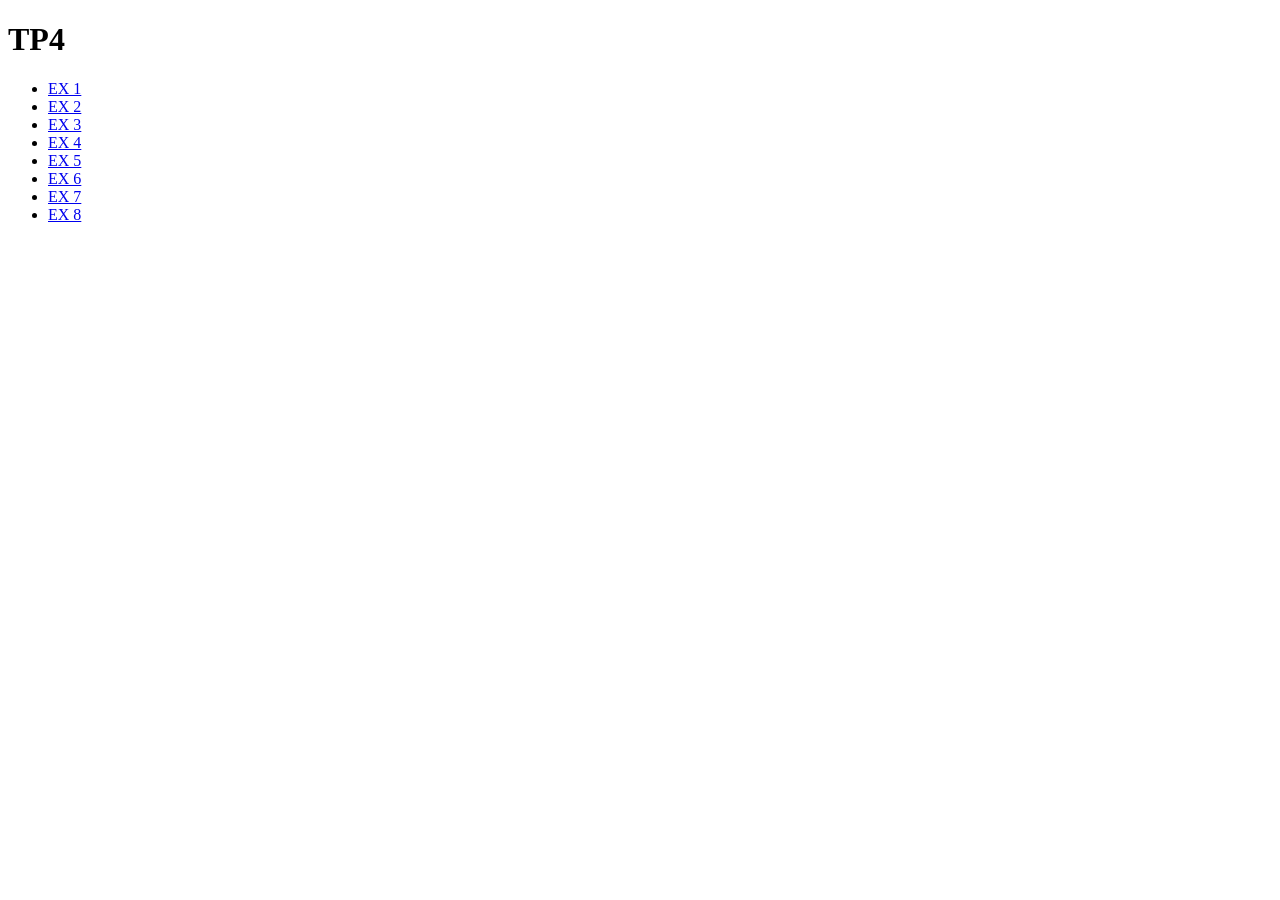
<file: Web_TP/Web_TP4/index.html>
<!DOCTYPE html>
<html lang="en">

<head>
    <meta charset="UTF-8">
    <meta name="viewport" content="width=device-width, initial-scale=1.0">
    <title>TP4</title>
</head>

<body>
    <h1>TP4</h1>
    <ul>
        <li><a href="Ex1/index1.html" target="_blank">EX 1</a></li>
        <li><a href="Ex2/Index2.html" target="_blank">EX 2</a></li>
        <li><a href="EX3/index3.html" target="_blank">EX 3</a></li>
        <li><a href="EX4/index4.html" target="_blank">EX 4</a></li>
        <li><a href="EX5/index5.html" target="_blank">EX 5</a></li>
        <li><a href="EX6/index6.html" target="_blank">EX 6</a></li>
        <li><a href="EX7/index7.html" target="_blank">EX 7</a></li>
        <li><a href="EX8/index8.html" target="_blank">EX 8</a></li>
    </ul>
</body>

</html>
</file>
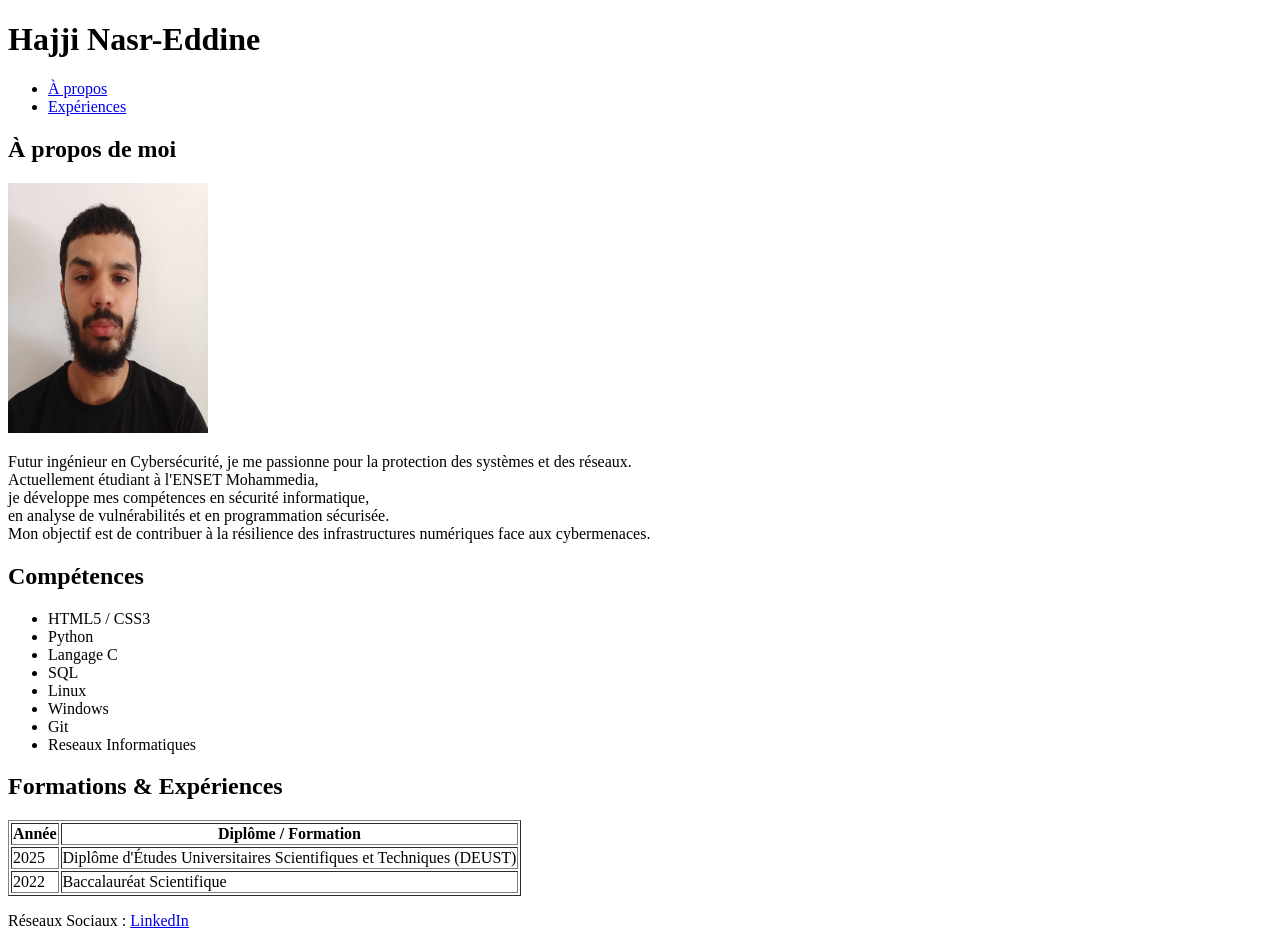
<file: Web_TP/Web_TP1,2,3/TP1.html>
<!DOCTYPE html>
<html lang="fr">
<head>
    <meta charset="UTF-8">
    <meta name="viewport" content="width=device-width, initial-scale=1.0">
    <title>Mon Portfolio</title>
</head>
<body>
    <header>
        <h1>Hajji Nasr-Eddine</h1>
        <nav>
            <ul>
                <li><a href="#propos">À propos</a></li>
                <li><a href="#experiences">Expériences</a></li>
            </ul>
        </nav>
    </header>

    <main>
        <section id="propos">
            <h2>À propos de moi</h2>
            <img src="images/956-17504328185956095869938373495084.jpg" alt="Photo de moi" width="200" height="250">
            <p>Futur ingénieur en Cybersécurité, je me passionne pour la protection des systèmes et des réseaux. <br> Actuellement étudiant à l'ENSET Mohammedia, <br> je développe mes compétences en sécurité informatique, <br> en analyse de vulnérabilités et en programmation sécurisée. <br> Mon objectif est de contribuer à la résilience des infrastructures numériques face aux cybermenaces.</p>
        </section>

        <section id="competences">
            <h2>Compétences</h2>
            <ul>
                <li>HTML5 / CSS3</li>
                <li>Python</li>
                <li>Langage C</li>
                <li>SQL</li>
                <li>Linux</li>
                <li>Windows</li>
                <li>Git</li>
                <li>Reseaux Informatiques</li>
            </ul>
        </section>

        <section id="experiences">
            <h2>Formations & Expériences</h2>
            <table border="1">
                <tr>
                    <th>Année</th>
                    <th>Diplôme / Formation</th>
                </tr>
                <tr>
                    <td>2025</td>
                    <td>Diplôme d'Études Universitaires Scientifiques et Techniques (DEUST)</td>
                </tr>
                <tr>
                    <td>2022</td>
                    <td>Baccalauréat Scientifique</td>
                </tr>
            </table>
        </section>
    </main>

    <footer>
        <p>Réseaux Sociaux :
            <a href="https://www.linkedin.com/in/nasr-eddine-hajji-37b36437b" target="_blank" rel="noopener">LinkedIn</a>
        </p>
    </footer>
</body>
</html>
</file>
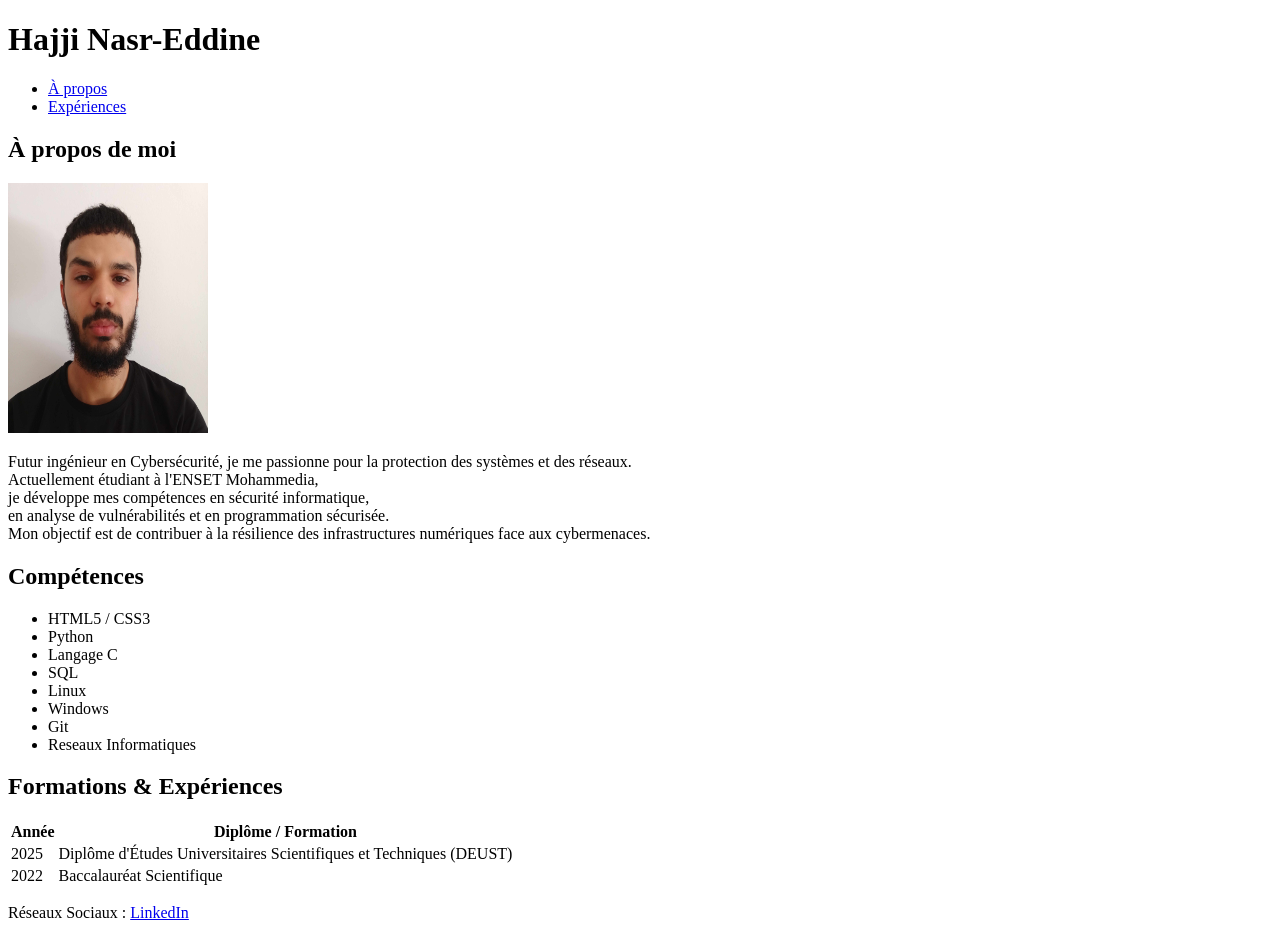
<file: Web_TP/Web_TP1,2,3/TP 1/TP1.html>
<!DOCTYPE html>
<html lang="fr">
<head>
    <meta charset="UTF-8">
    <meta name="viewport" content="width=device-width, initial-scale=1.0">
    <title>Mon Portfolio</title>
</head>
<body>
    <header>
        <h1>Hajji Nasr-Eddine</h1>
        <nav>
            <ul>
                <li><a href="#propos">À propos</a></li>
                <li><a href="#experiences">Expériences</a></li>
            </ul>
        </nav>
    </header>

    <main>
        <section id="propos">
            <h2>À propos de moi</h2>
            <img src="images/956-17504328185956095869938373495084.jpg" alt="Photo de moi" width="200" height="250">
            <p>Futur ingénieur en Cybersécurité, je me passionne pour la protection des systèmes et des réseaux. <br> Actuellement étudiant à l'ENSET Mohammedia, <br> je développe mes compétences en sécurité informatique, <br> en analyse de vulnérabilités et en programmation sécurisée. <br> Mon objectif est de contribuer à la résilience des infrastructures numériques face aux cybermenaces.</p>
        </section>

        <section id="competences">
            <h2>Compétences</h2>
            <ul>
                <li>HTML5 / CSS3</li>
                <li>Python</li>
                <li>Langage C</li>
                <li>SQL</li>
                <li>Linux</li>
                <li>Windows</li>
                <li>Git</li>
                <li>Reseaux Informatiques</li>
            </ul>
        </section>

        <section id="experiences">
            <h2>Formations & Expériences</h2>
            <table>
                <tr>
                    <th>Année</th>
                    <th>Diplôme / Formation</th>
                </tr>
                <tr>
                    <td>2025</td>
                    <td>Diplôme d'Études Universitaires Scientifiques et Techniques (DEUST)</td>
                </tr>
                <tr>
                    <td>2022</td>
                    <td>Baccalauréat Scientifique</td>
                </tr>
            </table>
        </section>
    </main>

    <footer>
        <p>Réseaux Sociaux :
            <a href="https://www.linkedin.com/in/nasr-eddine-hajji-37b36437b" target="_blank" rel="noopener">LinkedIn</a>
        </p>
    </footer>
</body>
</html>
</file>
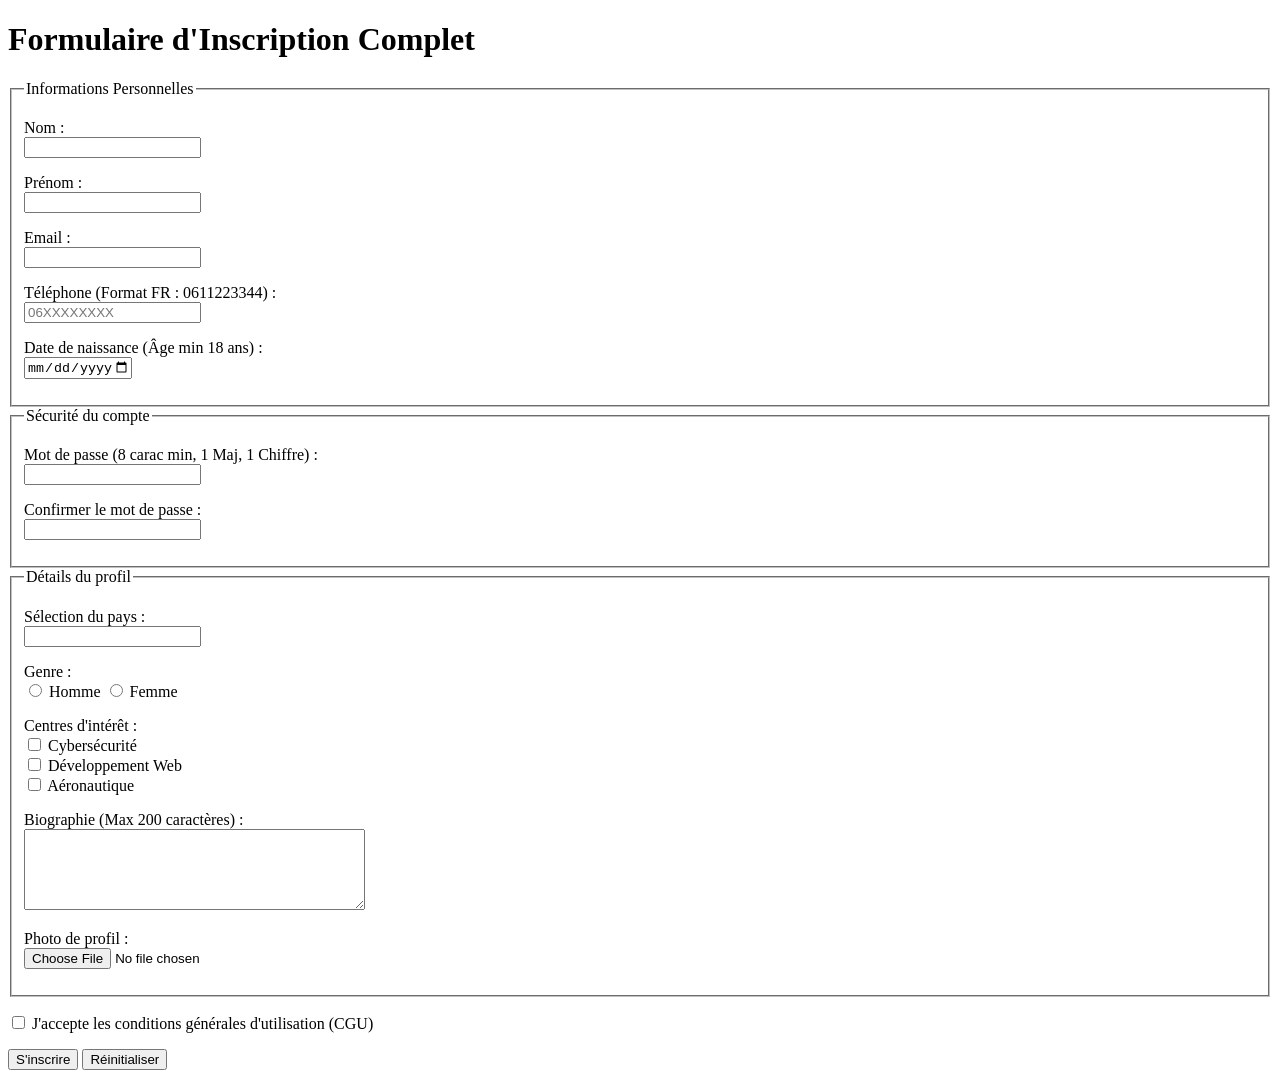
<file: Web_TP/Web_TP1,2,3/TP 2/TP2.html>
<!DOCTYPE html>
<html lang="fr">
<head>
    <meta charset="UTF-8">
    <title>Formulaire d'Inscription</title>
</head>
<body>

    <h1>Formulaire d'Inscription Complet</h1>

    <form method="get" enctype="multipart/form-data">
        
        <fieldset>
            <legend>Informations Personnelles</legend>
            
            <p>
                <label for="nom">Nom :</label><br>
                <input type="text" id="nom" required autocomplete="family-name">
            </p>

            <p>
                <label for="prenom">Prénom :</label><br>
                <input type="text" id="prenom" required autocomplete="given-name">
            </p>

            <p>
                <label for="email">Email :</label><br>
                <input type="email" id="email" required autocomplete="email">
            </p>

            <p>
                <label for="tel">Téléphone (Format FR : 0611223344) :</label><br>
                <input type="tel" id="tel" pattern="0[1-9][0-9]{8}" required placeholder="06XXXXXXXX">
            </p>

            <p>
                <label for="naissance">Date de naissance (Âge min 18 ans) :</label><br>
                <input type="date" id="naissance" max="2008-12-31" required>
            </p>
        </fieldset>

        <fieldset>
            <legend>Sécurité du compte</legend>
            <p>
                <label for="pass">Mot de passe (8 carac min, 1 Maj, 1 Chiffre) :</label><br>
                <input type="password" id="pass" 
                       pattern="(?=.*\d)(?=.*[A-Z]).{8,}" 
                       title="Le mot de passe doit contenir au moins 8 caractères, une majuscule et un chiffre"
                       required>
            </p>
            <p>
                <label for="confirm">Confirmer le mot de passe :</label><br>
                <input type="password" id="confirm" required>
            </p>
        </fieldset>

        <fieldset>
            <legend>Détails du profil</legend>
            
            <p>
                <label for="pays">Sélection du pays :</label><br>
                <input list="countries" id="pays" required>
                <datalist id="countries">
                    <option value="Maroc">
                    <option value="France">
                    <option value="Canada">
                    <option value="algeria">
                    <option value="tunisia">
                    <option value="senegal">

                    </option>
                </datalist>
            </p>

            <p>
                <label>Genre :</label><br>
                <input type="radio" id="homme" value="H" required> 
                <label for="homme">Homme</label>
                <input type="radio" id="femme" value="F"> 
                <label for="femme">Femme</label>
            </p>

            <p>
                <label>Centres d'intérêt :</label><br>
                <input type="checkbox" id="cyber" > <label for="cyber">Cybersécurité</label><br>
                <input type="checkbox" id="web" > <label for="web">Développement Web</label><br>
                <input type="checkbox" id="pilot" > <label for="pilot">Aéronautique</label>
            </p>

            <p>
                <label for="bio">Biographie (Max 200 caractères) :</label><br>
                <textarea id="bio" maxlength="200" rows="5" cols="40"></textarea>
            </p>

            <p>
                <label for="photo">Photo de profil :</label><br>
                <input type="file" id="photo" accept="image/*">
            </p>
        </fieldset>

        <p>
            <input type="checkbox" id="cgu" required>
            <label for="cgu">J'accepte les conditions générales d'utilisation (CGU)</label>
        </p>

        <p>
            <button type="submit">S'inscrire</button>
            <button type="reset">Réinitialiser</button>
        </p>

    </form>

</body>
</html>
</file>
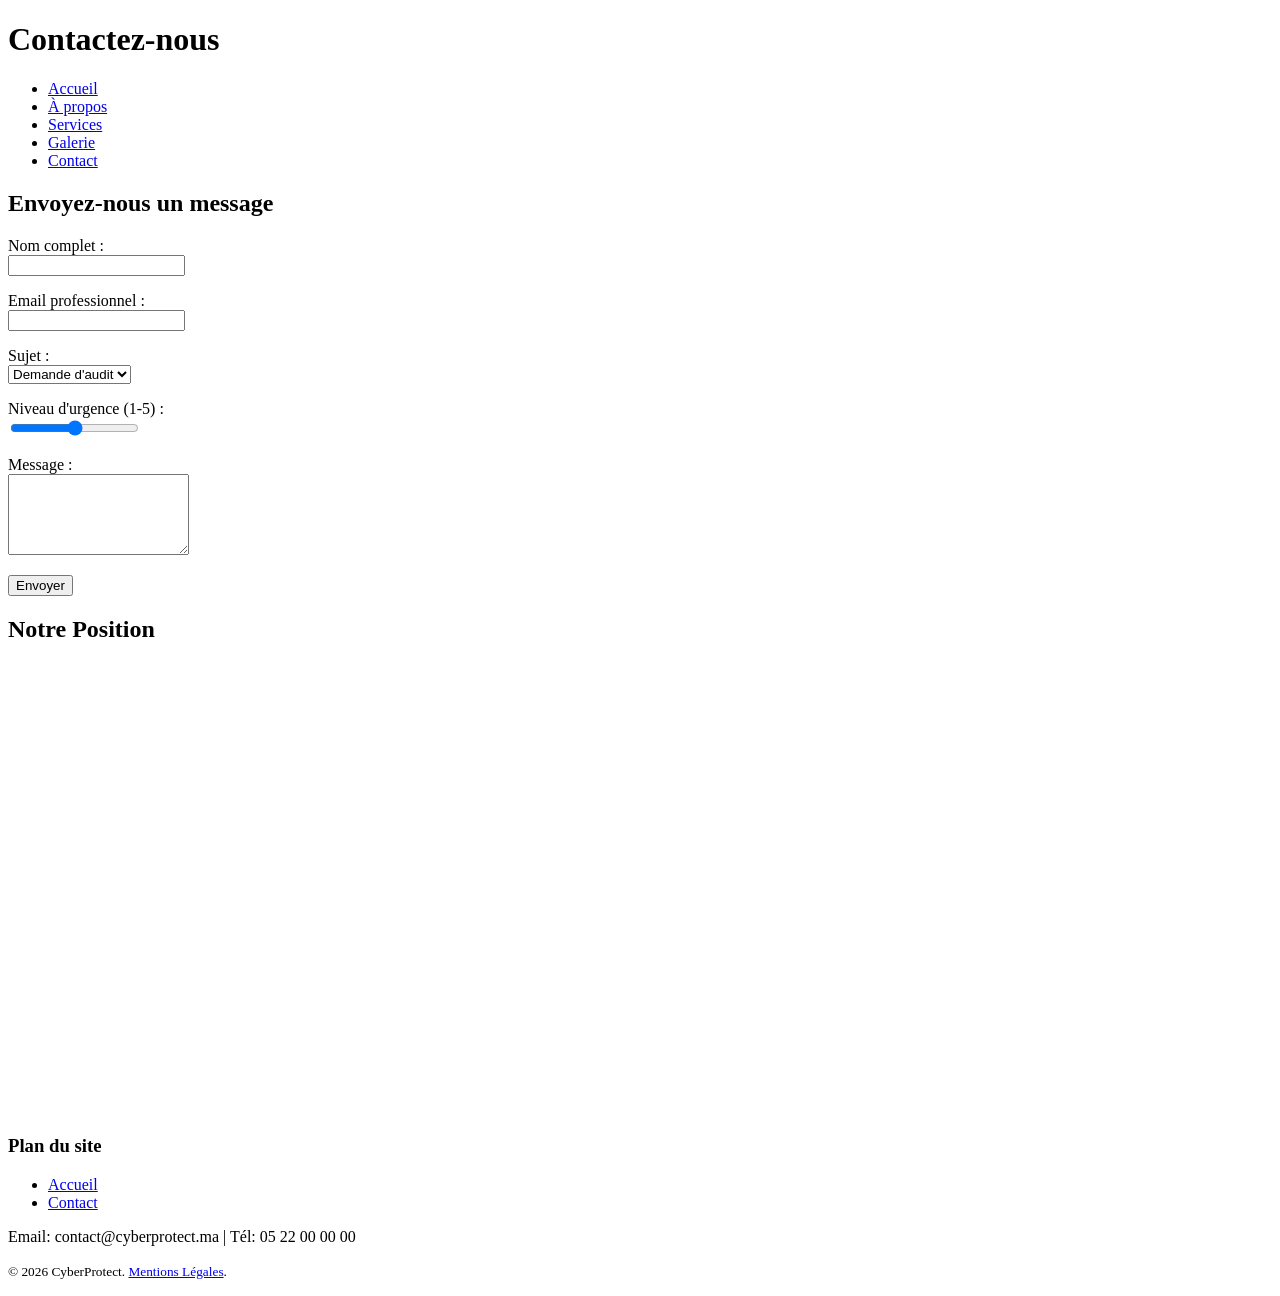
<file: Web_TP/Web_TP1,2,3/TP 3/contact.html>
<!DOCTYPE html>
<html lang="fr">
<head>
    <meta charset="UTF-8">
    <meta name="viewport" content="width=device-width, initial-scale=1.0">
    <title>Contact - CyberProtect</title>
</head>
<body>
    <header>
        <h1>Contactez-nous</h1>
        <nav>
            <ul>
                <li><a href="index.html">Accueil</a></li>
                <li><a href="about.html">À propos</a></li>
                <li><a href="services.html">Services</a></li>
                <li><a href="gallery.html">Galerie</a></li>
                <li><a href="contact.html">Contact</a></li>
            </ul>
        </nav>
    </header>

    <main>
        <section>
            <h2>Envoyez-nous un message</h2>
            <form action="#" method="GET">
                <p>
                    <label for="nom">Nom complet :</label><br>
                    <input type="text" id="nom" name="nom" required>
                </p>
                <p>
                    <label for="email">Email professionnel :</label><br>
                    <input type="email" id="email" name="email" required>
                </p>
                <p>
                    <label for="sujet">Sujet :</label><br>
                    <select id="sujet" name="sujet">
                        <option value="audit">Demande d'audit</option>
                        <option value="dev">Projet Web</option>
                        <option value="autre">Autre</option>
                    </select>
                </p>
                <p>
                    <label for="urgence">Niveau d'urgence (1-5) :</label><br>
                    <input type="range" id="urgence" name="urgence" min="1" max="5">
                </p>
                <p>
                    <label for="message">Message :</label><br>
                    <textarea id="message" name="message" rows="5" required></textarea>
                </p>
                <button type="submit">Envoyer</button>
            </form>
        </section>

        <section>
            <h2>Notre Position</h2>
            <iframe 
    src="https://maps.google.com/maps?q=ENSET%20Mohammedia&t=&z=15&ie=UTF8&iwloc=&output=embed" 
    width="800" 
    height="450" 
    style="border:0; width: 100%; max-width: 800px;" 
    allowfullscreen="" 
    loading="lazy">
</iframe>
        </section>
    </main>

    <footer>
        <h3>Plan du site</h3>
        <ul>
            <li><a href="index.html">Accueil</a></li>
            <li><a href="contact.html">Contact</a></li>
        </ul>
        <p>Email: contact@cyberprotect.ma | Tél: 05 22 00 00 00</p>
        <p><small>&copy; 2026 CyberProtect. <a href="mentions-legales.html">Mentions Légales</a>.</small></p>
    </footer>
</body>
</html>
</file>
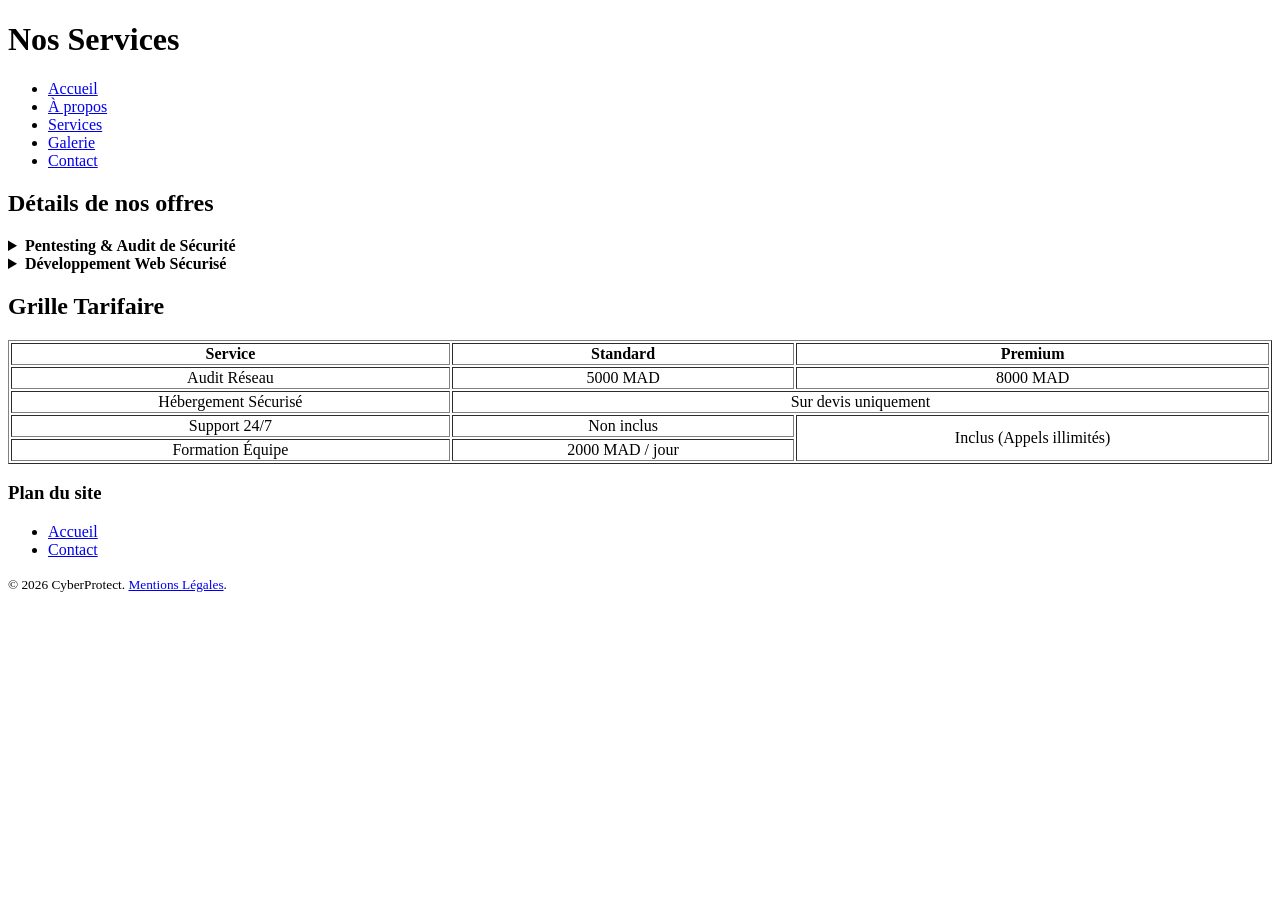
<file: Web_TP/Web_TP1,2,3/TP 3/services.html>
<!DOCTYPE html>
<html lang="fr">
<head>
    <meta charset="UTF-8">
    <meta name="viewport" content="width=device-width, initial-scale=1.0">
    <title>Services & Tarifs - CyberProtect</title>
</head>
<body>
    <header>
        <h1>Nos Services</h1>
        <nav>
            <ul>
                <li><a href="index.html">Accueil</a></li>
                <li><a href="about.html">À propos</a></li>
                <li><a href="services.html">Services</a></li>
                <li><a href="gallery.html">Galerie</a></li>
                <li><a href="contact.html">Contact</a></li>
            </ul>
        </nav>
    </header>

    <main>
        <section>
            <h2>Détails de nos offres</h2>
            <details>
                <summary><strong>Pentesting & Audit de Sécurité</strong></summary>
                <p>Simulation de cyberattaques pour identifier les vulnérabilités de vos applications web et réseaux.</p>
            </details>
            <details>
                <summary><strong>Développement Web Sécurisé</strong></summary>
                <p>Création de plateformes sur-mesure respectant les normes de sécurité les plus strictes.</p>
            </details>
        </section>

        <section>
            <h2>Grille Tarifaire</h2>
            <table border="1" style="width:100%; text-align:center;">
                <thead>
                    <tr>
                        <th>Service</th>
                        <th>Standard</th>
                        <th>Premium</th>
                    </tr>
                </thead>
                <tbody>
                    <tr>
                        <td>Audit Réseau</td>
                        <td>5000 MAD</td>
                        <td>8000 MAD</td>
                    </tr>
                    <tr>
                        <td>Hébergement Sécurisé</td>
                        <td colspan="2">Sur devis uniquement</td>
                    </tr>
                    <tr>
                        <td>Support 24/7</td>
                        <td>Non inclus</td>
                        <td rowspan="2">Inclus (Appels illimités)</td>
                    </tr>
                    <tr>
                        <td>Formation Équipe</td>
                        <td>2000 MAD / jour</td>
                    </tr>
                </tbody>
            </table>
        </section>
    </main>

    <footer>
        <h3>Plan du site</h3>
        <ul>
            <li><a href="index.html">Accueil</a></li>
            <li><a href="contact.html">Contact</a></li>
        </ul>
        <p><small>&copy; 2026 CyberProtect. <a href="mentions-legales.html">Mentions Légales</a>.</small></p>
    </footer>
</body>
</html>
</file>
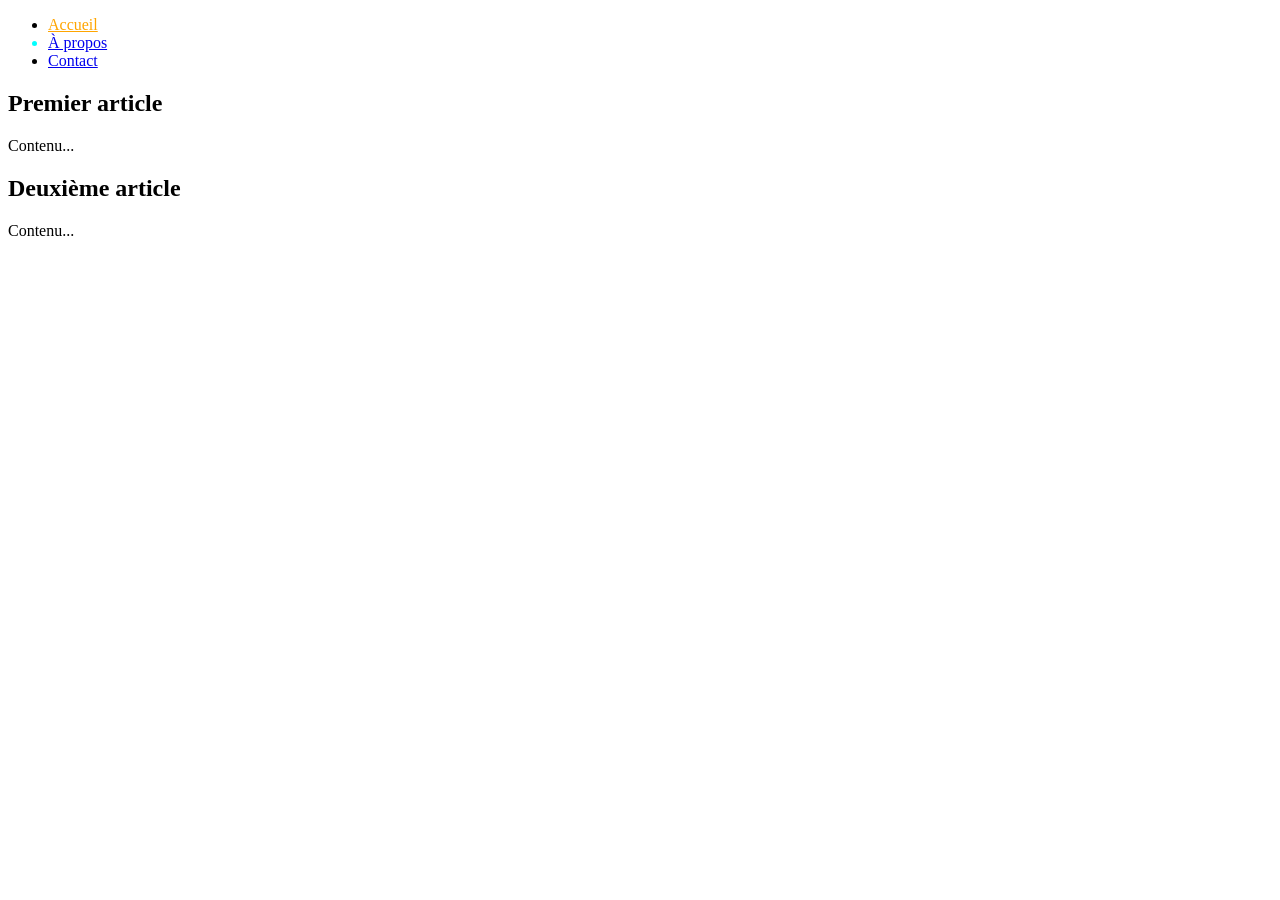
<file: Web_TP/Web_TP4/Ex1/index1.html>
<!DOCTYPE html>
<html lang="en">

<head>
    <meta charset="UTF-8">
    <meta name="viewport" content="width=device-width, initial-scale=1.0">
    <title>Document</title>
    <link rel="stylesheet" href="style.css">
</head>

<body>
    <nav class="main-nav">
        <ul>
            <li><a href="/" class="active">Accueil</a></li>
            <li><a href="/about">À propos</a></li>
            <li><a href="/contact">Contact</a></li>
        </ul>
    </nav>

    <main>
        <article class="post featured">
            <h2>Premier article</h2>
            <p>Contenu...</p>
        </article>

        <article class="post">
            <h2>Deuxième article</h2>
            <p>Contenu...</p>
        </article>
    </main>
</body>

</html>
</file>
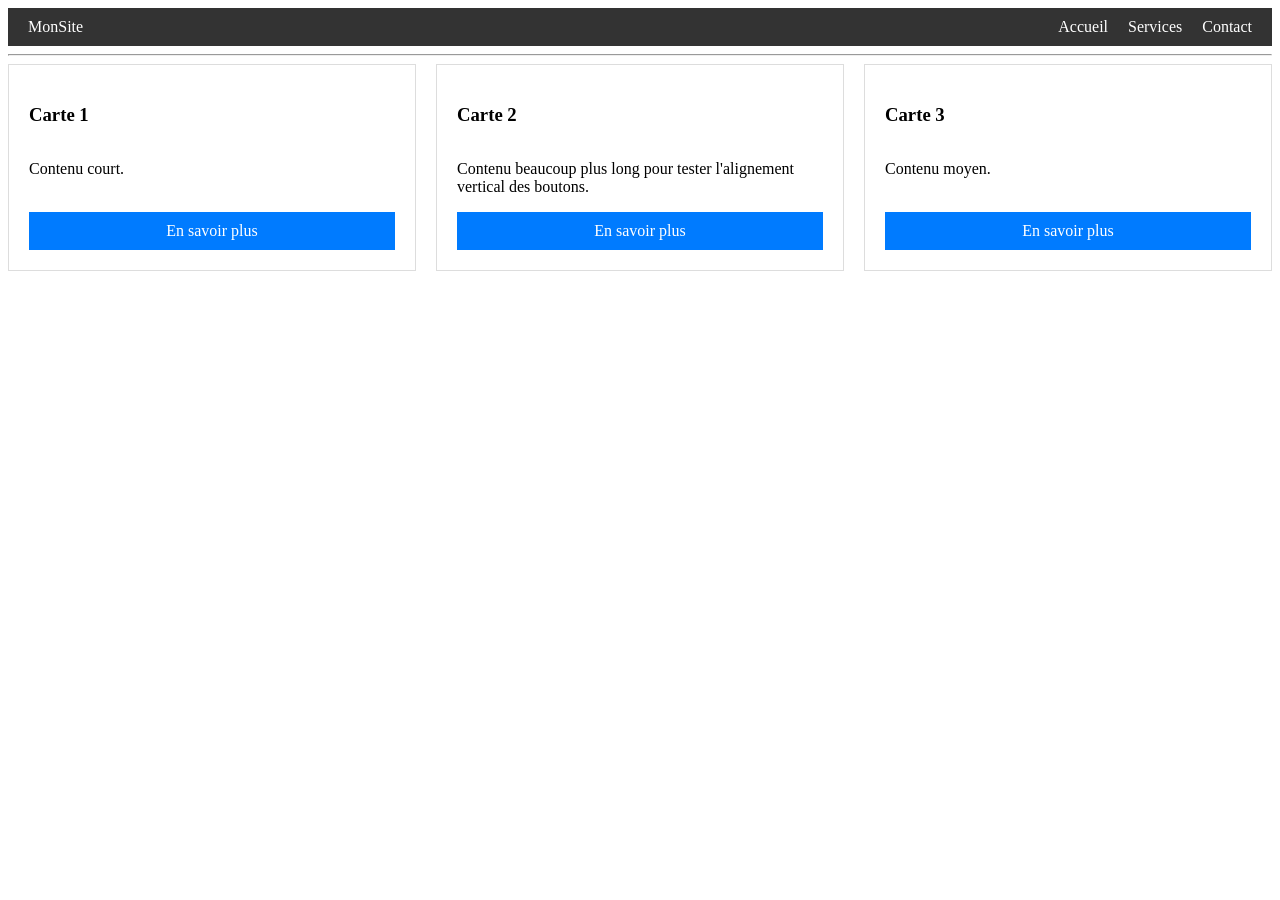
<file: Web_TP/Web_TP4/EX3/index3.html>
<!DOCTYPE html>
<html lang="en">

<head>
    <meta charset="UTF-8">
    <meta name="viewport" content="width=device-width, initial-scale=1.0">
    <title>Ex3</title>
    <link rel="stylesheet" href="style3.css">
</head>

<body>
    <nav class="navbar">
        <div class="logo">MonSite</div>
        <ul class="nav-links">
            <li><a href="#">Accueil</a></li>
            <li><a href="#">Services</a></li>
            <li><a href="#">Contact</a></li>
        </ul>
    </nav>

    <hr>

    <div class="cards">
        <div class="card">
            <h3>Carte 1</h3>
            <p>Contenu court.</p>
            <a href="#" class="card-link">En savoir plus</a>
        </div>
        <div class="card">
            <h3>Carte 2</h3>
            <p>Contenu beaucoup plus long pour tester l'alignement vertical des boutons.</p>
            <a href="#" class="card-link">En savoir plus</a>
        </div>
        <div class="card">
            <h3>Carte 3</h3>
            <p>Contenu moyen.</p>
            <a href="#" class="card-link">En savoir plus</a>
        </div>
    </div>
</body>

</html>
</file>
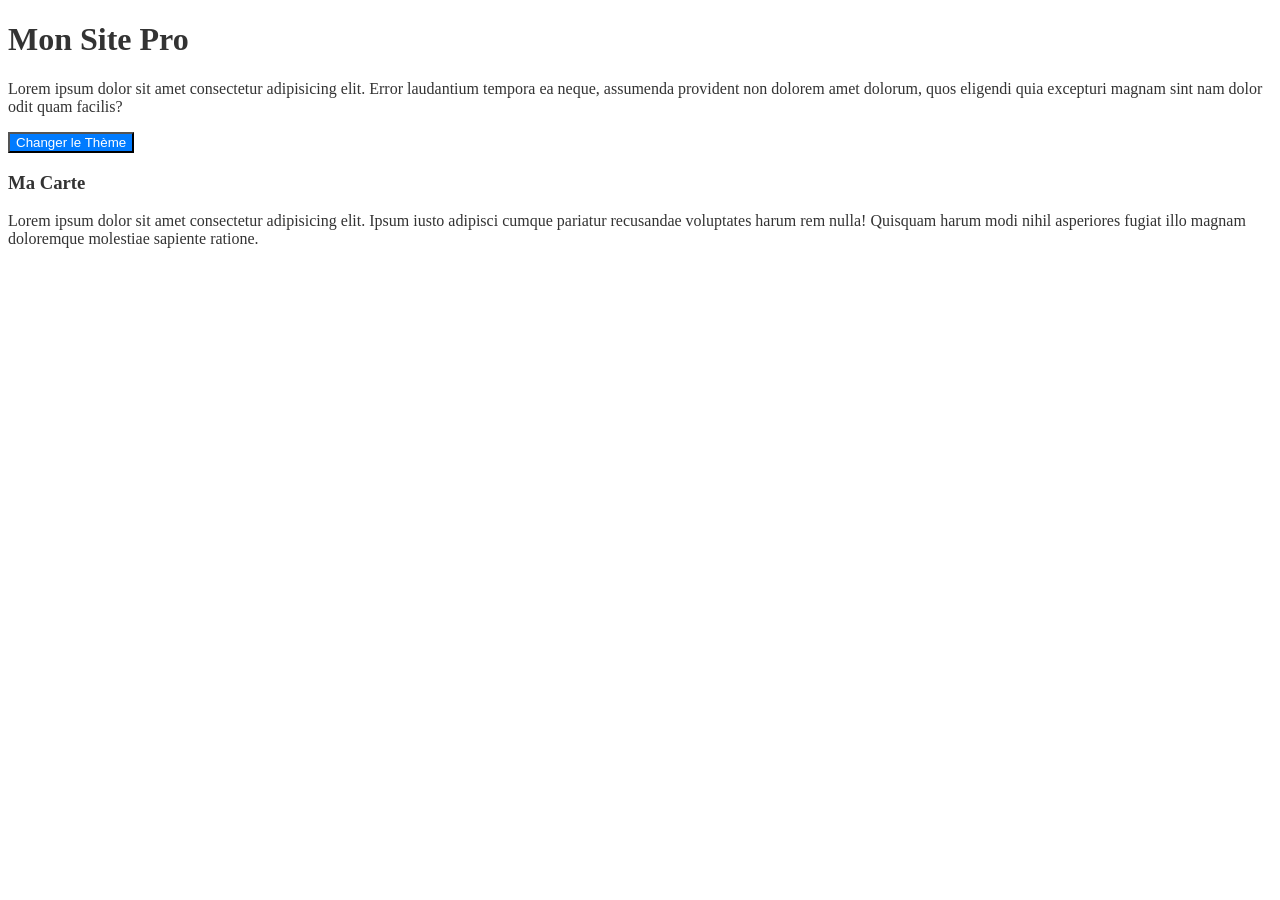
<file: Web_TP/Web_TP4/EX6/index6.html>
<!DOCTYPE html>
<html lang="en">

<head>
    <meta charset="UTF-8">
    <meta name="viewport" content="width=device-width, initial-scale=1.0">
    <title>EX6</title>
    <link rel="stylesheet" href="style6.css">
</head>

<body>

    <div class="container">
        <h1>Mon Site Pro</h1>
        <p>Lorem ipsum dolor sit amet consectetur adipisicing elit. Error laudantium tempora ea neque, assumenda
            provident non dolorem amet dolorum, quos eligendi quia excepturi magnam sint nam dolor odit quam facilis?
        </p>

        <button id="theme-toggle">Changer le Thème</button>

        <div class="card">
            <h3>Ma Carte</h3>
            <p>Lorem ipsum dolor sit amet consectetur adipisicing elit. Ipsum iusto adipisci cumque pariatur recusandae
                voluptates harum rem nulla! Quisquam harum modi nihil asperiores fugiat illo magnam doloremque molestiae
                sapiente ratione.</p>
        </div>
    </div>

    <script>
        const btn = document.getElementById('theme-toggle');
        btn.addEventListener('click', () => {

            document.body.classList.toggle('dark-theme');
        });
    </script>
</body>

</html>
</file>
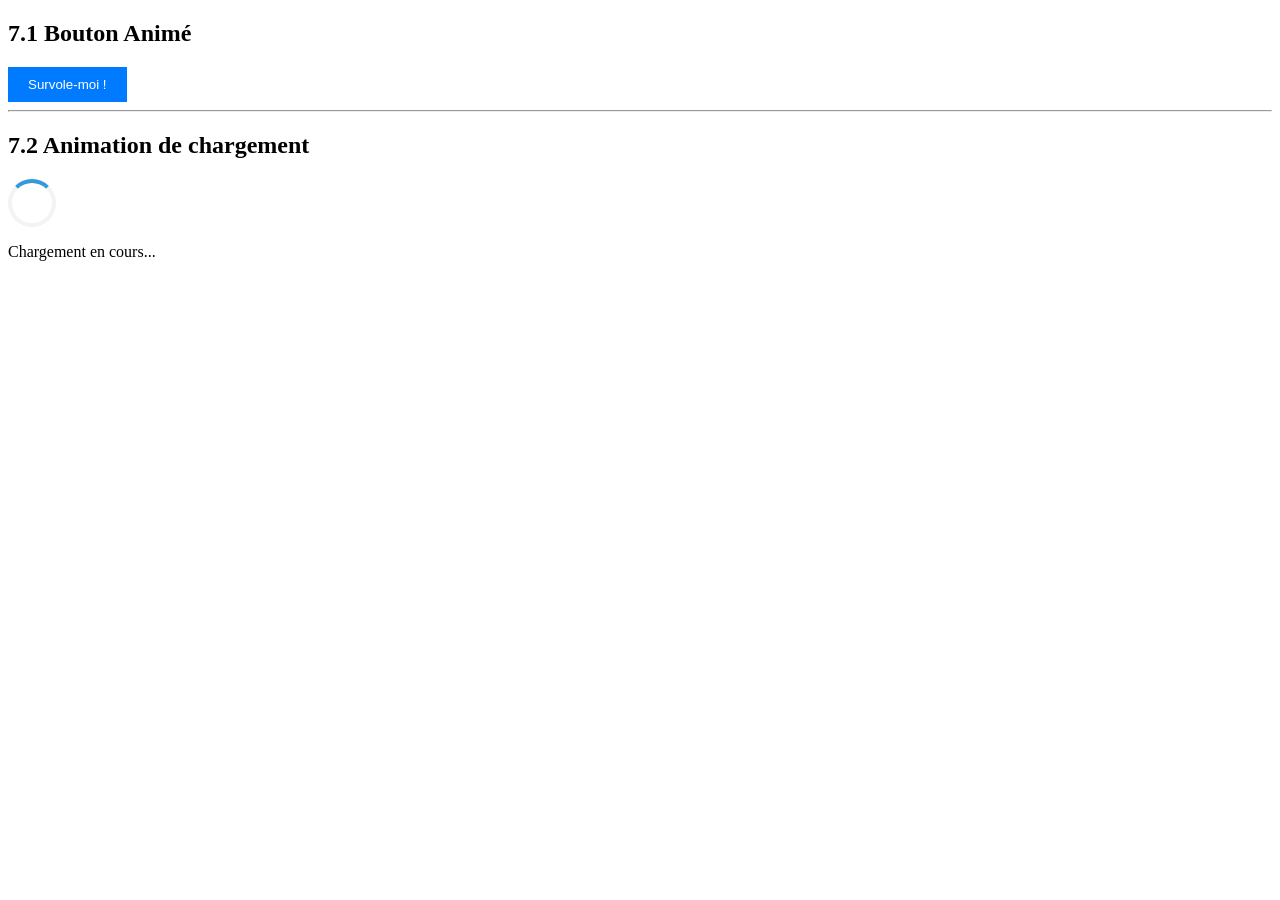
<file: Web_TP/Web_TP4/EX7/index7.html>
<!DOCTYPE html>
<html lang="en">

<head>
    <meta charset="UTF-8">
    <meta name="viewport" content="width=device-width, initial-scale=1.0">
    <title>EX7</title>
    <link rel="stylesheet" href="style7.css">
</head>

<body>

    <div class="container">
        <section>
            <h2>7.1 Bouton Animé</h2>
            <button class="btn-animate">Survole-moi !</button>
        </section>

        <hr>

        <section>
            <h2>7.2 Animation de chargement</h2>
            <div class="spinner-container">
                <div class="loader"></div>
                <p>Chargement en cours...</p>
            </div>
        </section>
    </div>

</body>

</html>
</file>
<file: Web_TP/Web_TP4/Ex1/style.css>
.main-nav a {
    syntax: inherit;
}

a.active {
    color: orange;
}

article.featured {
    size-adjust: unset;
}

article p:first-of-type {
    navigation: auto;
}

li:nth-child(even) {
    color: aqua;
}
</file>
<file: Web_TP/Web_TP4/EX3/style3.css>
.navbar {
    display: flex;
    justify-content: space-between;
    background-color: #333;
    padding: 10px 20px;
    color: white;
}

.nav-links {
    display: flex;
    list-style: none;
    margin: 0;
    padding: 0;
}

.nav-links li {
    margin-left: 20px;
}

.nav-links a {
    color: white;
    text-decoration: none;
}

.cards {
    display : flex;
    gap: 20px
}
.card {
    flex: 1;
    padding: 20px;
    border: 1px solid #ddd;
    
    display : flex;
    flex-direction: column;
}

.card p{
    flex-grow:1;
}

.card-link {
    display: inline-block;
    padding: 10px;
    background: #007bff;
    color: white;
    text-align: center;
    text-decoration: none;
}
</file>
<file: Web_TP/Web_TP4/EX6/style6.css>
:root {
    --bg-color: #ffffff;
    --text-color: #333333;
    --primary-color: #007bff;
}


body.dark-theme {
    --bg-color: #1a1a1a;
    --text-color: #f4f4f4;
    --primary-color: #00d4ff;
}


body {
    background-color: var(--bg-color);
    color: var(--text-color);
    transition: 0.3s;
}

button {
    background-color: var(--primary-color);
    color: white;
}
</file>
<file: Web_TP/Web_TP4/EX7/style7.css>
/* Q1. Bouton animé */


button {
    background-color: #007bff;
    color: white;
    padding: 10px 20px;
    border: none;
    cursor: pointer;

    transition: background-color 0.3s ease, transform 0.2s;
}

button:hover {
    background-color: #0056b3;
    transform: scale(1.1);
}


@keyframes spin {
    from {
        transform: rotate(0deg);
    }

    to {
        transform: rotate(360deg);
    }
}

.loader {
    border: 4px solid #f3f3f3;
    border-top: 4px solid #3498db;
    border-radius: 50%;
    width: 40px;
    height: 40px;

    animation: spin 1s linear infinite;
}
</file>
